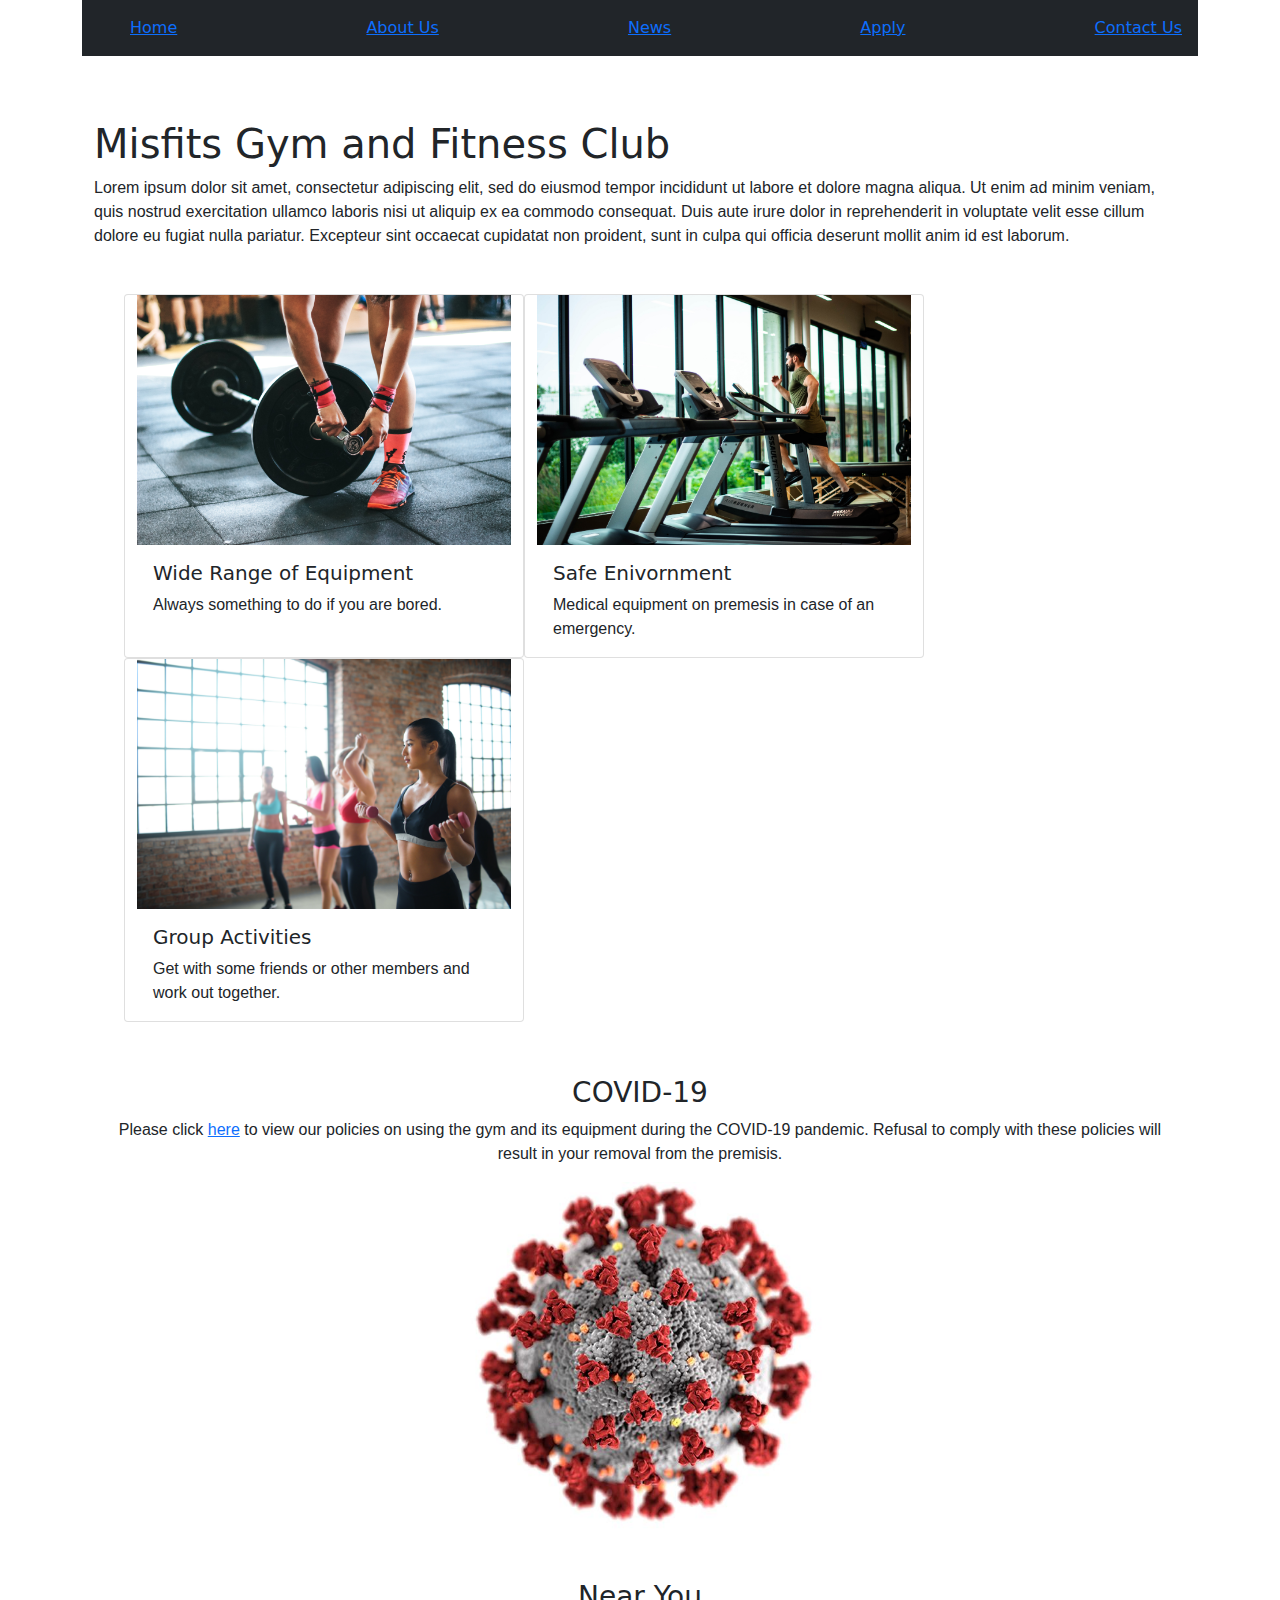
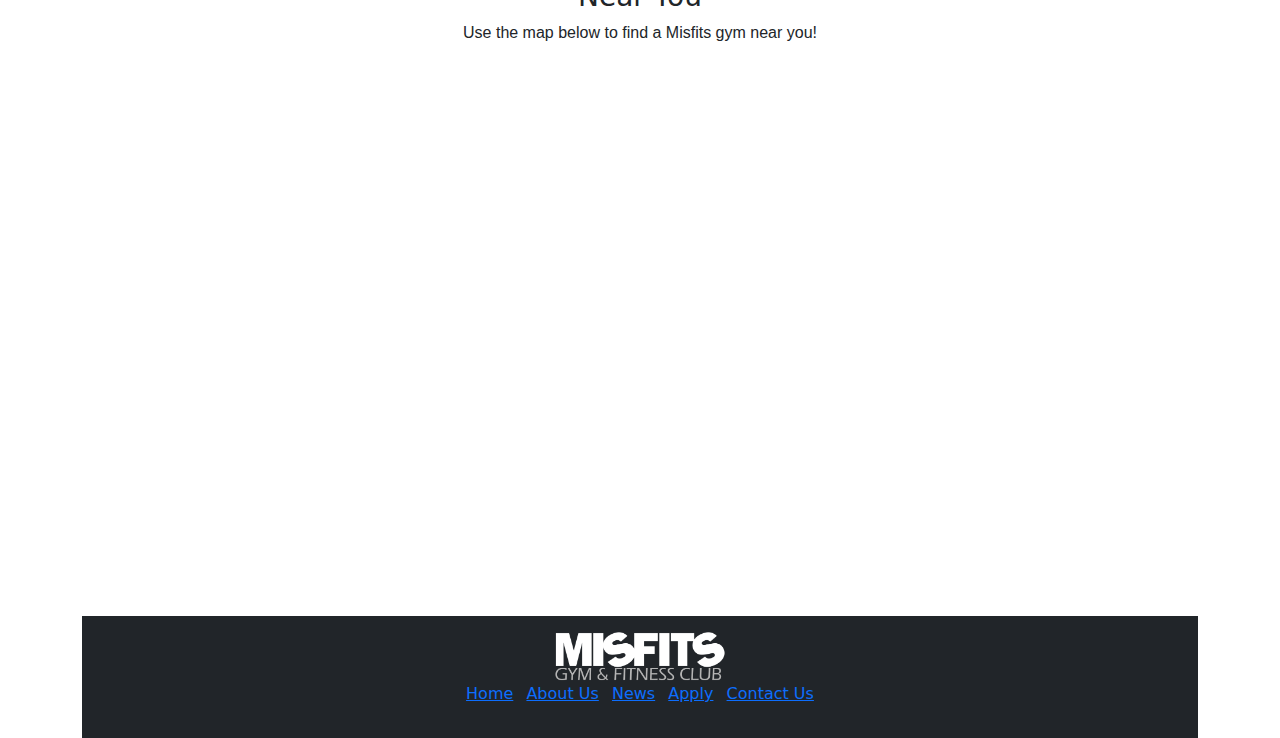
<file: index.html>
<!DOCTYPE html>
 <html lang="en">

 <head>
     <meta charset="UTF-8">
     <link rel="stylesheet" href="./css/bootstrap.css">
     <link rel="stylesheet" href="css/main.css">
     <title>Misfits Gym</title>
 </head>

 <body>
     <div class="container">
         <nav>
             <ul class="navbar navbar-dark bg-dark">
                 <li class="nav-link"><a href="index.html">Home</a></li>
                 <li class="nav-link"><a href="aboutus.html">About Us</a></li>
                 <li class="nav-link"><a href="news.html">News</a></li>
                 <li class="nav-link"><a href="apply.html">Apply</a></li>
                 <li class="nav-link"><a href="contact.html">Contact Us</a></li>
             </ul>
         </nav>
     </div>

     <div class="container">
         <main>
             <br>
             <br>
             <div class="container">
                 <h1>Misfits Gym and Fitness Club</h1>
                 <p>Lorem ipsum dolor sit amet, consectetur adipiscing elit, sed do eiusmod tempor incididunt ut labore
                     et dolore magna aliqua. Ut enim ad minim veniam, quis nostrud exercitation ullamco laboris nisi ut
                     aliquip ex ea commodo consequat. Duis aute irure dolor in reprehenderit in voluptate velit esse
                     cillum dolore eu fugiat nulla pariatur. Excepteur sint occaecat cupidatat non proident, sunt in
                     culpa qui officia deserunt mollit anim id est laborum.</p>

                 <div class="container">
                     <div class="row" style="padding: 30px">

                         <div class="card" style="width: 25rem;">
                             <img src="images/weights.jpg" alt="Sorting out weights" height="250px" width="auto">
                             <div class="card-body">
                                 <h5 class="card-title">Wide Range of Equipment</h5>
                                 <p class="card-text">Always something to do if you are bored.</p>
                             </div>
                         </div>

                         <div class="card" style="width: 25rem;">
                             <img src="images/treadmill.jpg" alt="Running on the treadmill" height="250px" width="auto">
                             <div class="card-body">
                                 <h5 class="card-title">Safe Enivornment</h5>
                                 <p class="card-text">Medical equipment on premesis in case of an emergency.</p>
                             </div>
                         </div>

                         <div class="card" style="width: 25rem;">
                             <img src="images/group-activities.jpg" alt="Group activities" height="250px" width="auto">
                             <div class="card-body">
                                 <h5 class="card-title">Group Activities</h5>
                                 <p class="card-text">Get with some friends or other members and work out together.</p>
                             </div>
                         </div>
                     </div>

                     <br>
                     <div class="container" style="text-align: center">
                         <h3>COVID-19</h3>
                         <p>Please click <a href="#">here</a> to view our policies on using the gym and its equipment
                             during the COVID-19 pandemic. Refusal to comply with these policies will result in your
                             removal from the premisis.</p>
                         <img src="images/covid.jpg" alt="COVID-19 Policies" height="350px" width="auto">
                     </div>
                 </div>

                 <br>
                 <br>
                 <div class="container" style="text-align: center">
                     <h3>Near You</h3>
                     <p>Use the map below to find a Misfits gym near you!</p>
                     <iframe
                         src="https://www.google.com/maps/embed?pb=!1m14!1m12!1m3!1d6999.931340184938!2d-3.8079031758449204!3d51.662592578898696!2m3!1f0!2f0!3f0!3m2!1i1024!2i768!4f13.1!5e0!3m2!1sen!2suk!4v1614106416415!5m2!1sen!2suk"
                         width="1000" height="500" style="border:0;" allowfullscreen="" loading="lazy"></iframe>
                 </div>
             </div>
         </main>

         <br>
         <br>
         <footer class="footer mt-auto py-3 bg-dark">
             <div class="container" style="text-align: center">
                 <img src="images/Misfits-Logo-Cropped-White.png" alt="Misfits Logo" height="50px" width="auto">
                 <ul class="list-inline">
                     <li class="list-inline-item"><a href="index.html">Home</a></li>
                     <li class="list-inline-item"><a href="aboutus.html">About Us</a></li>
                     <li class="list-inline-item"><a href="news.html">News</a></li>
                     <li class="list-inline-item"><a href="apply.html">Apply</a></li>
                     <li class="list-inline-item"><a href="contact.html">Contact Us</a></li>
                 </ul>
             </div>
         </footer>

     </div>
 </body>

 </html>
</file>
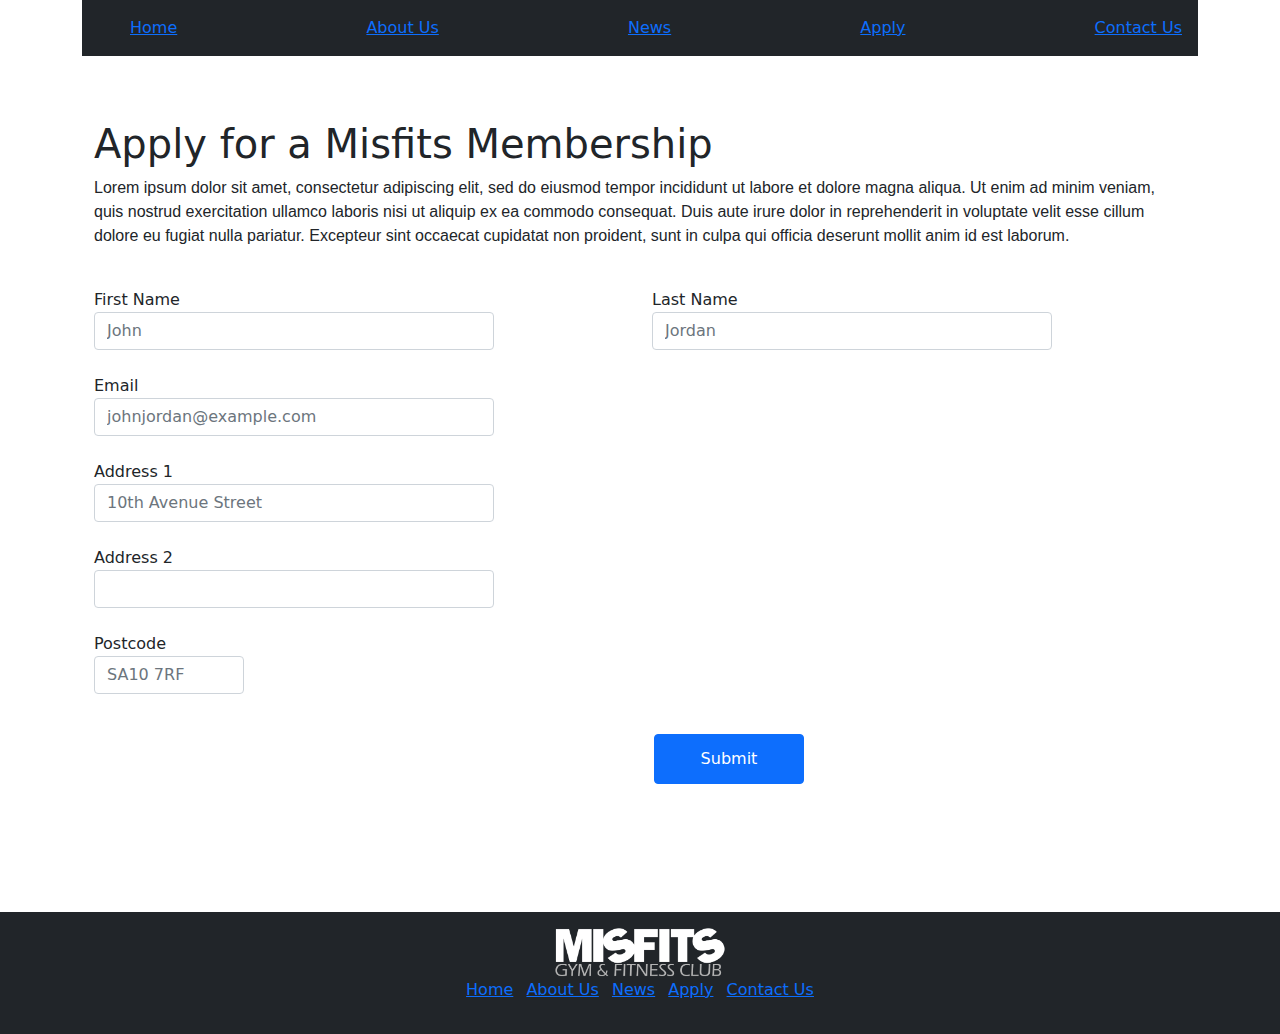
<file: apply.html>
<!DOCTYPE html>
 <html lang="en">

 <head>
     <meta charset="UTF-8">
     <link rel="stylesheet" href="css/bootstrap.css">
     <link rel="stylesheet" href="css/main.css">
     <title>Misfits Gym</title>
 </head>

 <body>
     <div class="container">
         <nav>
             <ul class="navbar navbar-dark bg-dark">
                 <li class="nav-link"><a href="index.html">Home</a></li>
                 <li class="nav-link"><a href="aboutus.html">About Us</a></li>
                 <li class="nav-link"><a href="news.html">News</a></li>
                 <li class="nav-link"><a href="apply.html">Apply</a></li>
                 <li class="nav-link"><a href="contact.html">Contact Us</a></li>
             </ul>
         </nav>
     </div>

     <div class="container">
         <main>
             <br>
             <br>
             <div class="container">
                 <h1>Apply for a Misfits Membership</h1>
                 <p>Lorem ipsum dolor sit amet, consectetur adipiscing elit, sed do eiusmod tempor incididunt ut labore
                     et dolore magna aliqua. Ut enim ad minim veniam, quis nostrud exercitation ullamco laboris nisi ut
                     aliquip ex ea commodo consequat. Duis aute irure dolor in reprehenderit in voluptate velit esse
                     cillum dolore eu fugiat nulla pariatur. Excepteur sint occaecat cupidatat non proident, sunt in
                     culpa qui officia deserunt mollit anim id est laborum.</p>
                 <br>
                 <div class="input-group">
                     <form action="input">
                         <div class="row">
                             <div class="col">
                                 <label for="firstName">First Name</label>
                                 <input type="text" class="form-control" placeholder="John" required
                                     style="width: 400px;">
                                 <div class="invalid-feedback">
                                     Please enter a valid first name.
                                 </div>
                             </div>
                             <div class="col">
                                 <label for="lastName">Last Name</label>
                                 <input type="text" class="form-control" placeholder="Jordan" required
                                     style="width: 400px;">
                                 <div class="invalid-feedback">
                                     Please enter a valid surname.
                                 </div>
                             </div>
                             <br>
                             <div>
                                 <br>
                                 <label for="email">Email</label>
                                 <input type="email" class="form-control" placeholder="johnjordan@example.com" required
                                     style="width: 400px;">
                                 <div class="invalid-feedback">
                                     Please enter a valid email.
                                 </div>
                             </div>
                             <br>
                             <div>
                                 <br>
                                 <label for="address1">Address 1</label>
                                 <input type="text" class="form-control" placeholder="10th Avenue Street" required
                                     style="width: 400px;">
                                 <br>
                                 <label for="address2">Address 2</label>
                                 <input type="text" class="form-control" style="width: 400px;">
                             </div>
                             <br>
                             <div class="col">
                                 <br>
                                 <label for="postcode">Postcode</label>
                                 <input type="text" class="form-control" placeholder="SA10 7RF" style="width: 150px;">
                             </div>
                         </div>
                     </form>
                 </div>

                 <ul class="submit" style="list-style: none;">
                     <li><input type="submit" class="btn btn-primary" style="width: 150px; height: 50px;"></li>
                 </ul>
             </div>
         </main>
     </div>
     
     <br>
     <br>
     <footer class="footer mt-auto py-3 bg-dark">
         <div class="container" style="text-align: center">
             <img src="images/Misfits-Logo-Cropped-White.png" alt="Misfits Logo" height="50px" width="auto">
             <ul class="list-inline">
                 <li class="list-inline-item"><a href="index.html">Home</a></li>
                 <li class="list-inline-item"><a href="aboutus.html">About Us</a></li>
                 <li class="list-inline-item"><a href="news.html">News</a></li>
                 <li class="list-inline-item"><a href="apply.html">Apply</a></li>
                 <li class="list-inline-item"><a href="contact.html">Contact Us</a></li>
             </ul>
         </div>
     </footer>

 </body>

 </html>
</file>
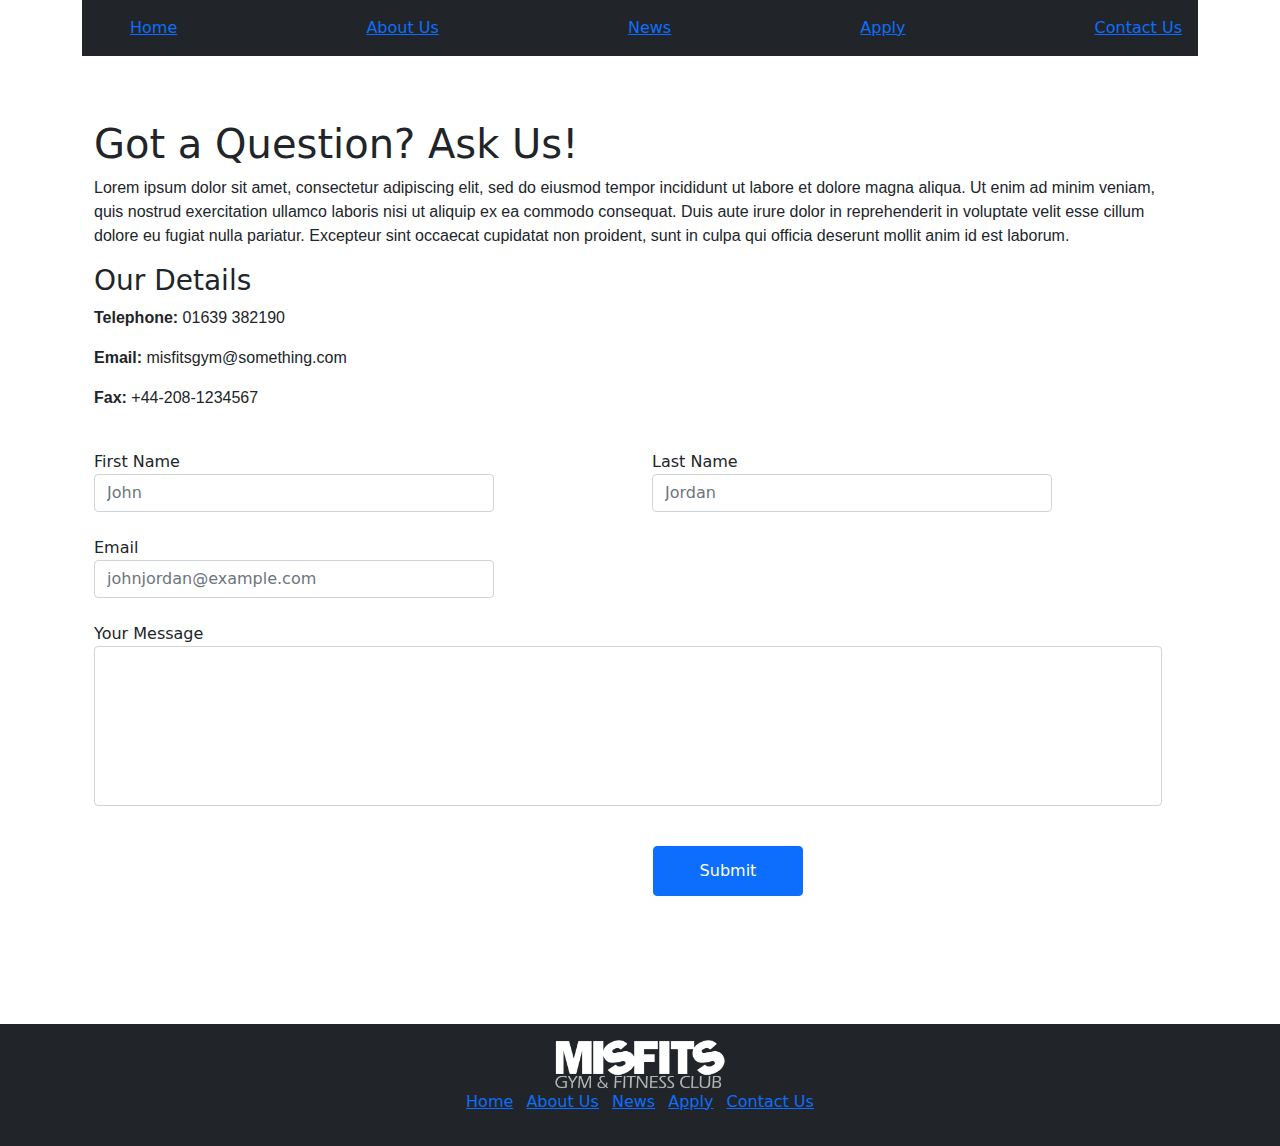
<file: contact.html>
<!DOCTYPE html>
 <html lang="en">

 <head>
     <meta charset="UTF-8">
     <link rel="stylesheet" href="css/bootstrap.css">
     <link rel="stylesheet" href="css/main.css">
     <title>Misfits Gym</title>
 </head>

 <body>
     <div class="container">
         <nav>
             <ul class="navbar navbar-dark bg-dark">
                 <li class="nav-link"><a href="index.html">Home</a></li>
                 <li class="nav-link"><a href="aboutus.html">About Us</a></li>
                 <li class="nav-link"><a href="news.html">News</a></li>
                 <li class="nav-link"><a href="apply.html">Apply</a></li>
                 <li class="nav-link"><a href="contact.html">Contact Us</a></li>
             </ul>
         </nav>
     </div>

     <div class="container">
         <main>
             <br>
             <br>
             <div class="container">
                 <h1>Got a Question? Ask Us!</h1>
                 <p>Lorem ipsum dolor sit amet, consectetur adipiscing elit, sed do eiusmod tempor incididunt ut labore
                     et dolore magna aliqua. Ut enim ad minim veniam, quis nostrud exercitation ullamco laboris nisi ut
                     aliquip ex ea commodo consequat. Duis aute irure dolor in reprehenderit in voluptate velit esse
                     cillum dolore eu fugiat nulla pariatur. Excepteur sint occaecat cupidatat non proident, sunt in
                     culpa qui officia deserunt mollit anim id est laborum.</p>

                 <div>
                     <h3>Our Details</h3>
                     <p><b>Telephone:</b> 01639 382190</p>
                     <p><b>Email:</b> misfitsgym@something.com</p>
                     <p><b>Fax:</b> +44-208-1234567</p>

                     <br>
                     <div class="input-group">
                         <form action="input">
                             <div class="row">
                                 <div class="col">
                                     <label for="firstName">First Name</label>
                                     <input type="text" class="form-control" placeholder="John" required
                                         style="width: 400px;">
                                     <div class="invalid-feedback">
                                         Please enter a valid first name.
                                     </div>
                                 </div>
                                 <div class="col">
                                     <label for="lastName">Last Name</label>
                                     <input type="text" class="form-control" placeholder="Jordan" required
                                         style="width: 400px;">
                                     <div class="invalid-feedback">
                                         Please enter a valid surname.
                                     </div>
                                 </div>

                                 <div class="row">
                                     <div class="col">
                                         <br>
                                         <label for="email">Email</label>
                                         <input type="email" class="form-control" placeholder="johnjordan@example.com"
                                             required style="width: 400px;">
                                         <div class="invalid-feedback">
                                             Please enter a valid email.
                                         </div>
                                     </div>
                                 </div>

                                 <div class="row">
                                     <div class="col">
                                         <br>
                                         <label for="message">Your Message</label>
                                         <input type="text" class="form-control" required style="height: 10rem">
                                         <div class="invalid-feedback">
                                             Please enter a valid message.
                                         </div>
                                     </div>
                                 </div>

                             </div>
                         </form>

                         <ul class="submit" style="list-style: none;">
                             <li><input type="submit" class="btn btn-primary" style="width: 150px; height: 50px;"></li>
                         </ul>

                     </div>
                 </div>
             </div>
         </main>
     </div>

     <br>
     <br>
     <footer class="footer mt-auto py-3 bg-dark">
         <div class="container" style="text-align: center">
             <img src="images/Misfits-Logo-Cropped-White.png" alt="Misfits Logo" height="50px" width="auto">
             <ul class="list-inline">
                 <li class="list-inline-item"><a href="index.html">Home</a></li>
                 <li class="list-inline-item"><a href="aboutus.html">About Us</a></li>
                 <li class="list-inline-item"><a href="news.html">News</a></li>
                 <li class="list-inline-item"><a href="apply.html">Apply</a></li>
                 <li class="list-inline-item"><a href="contact.html">Contact Us</a></li>
             </ul>
         </div>
     </footer>
 </body>

 </html>
</file>
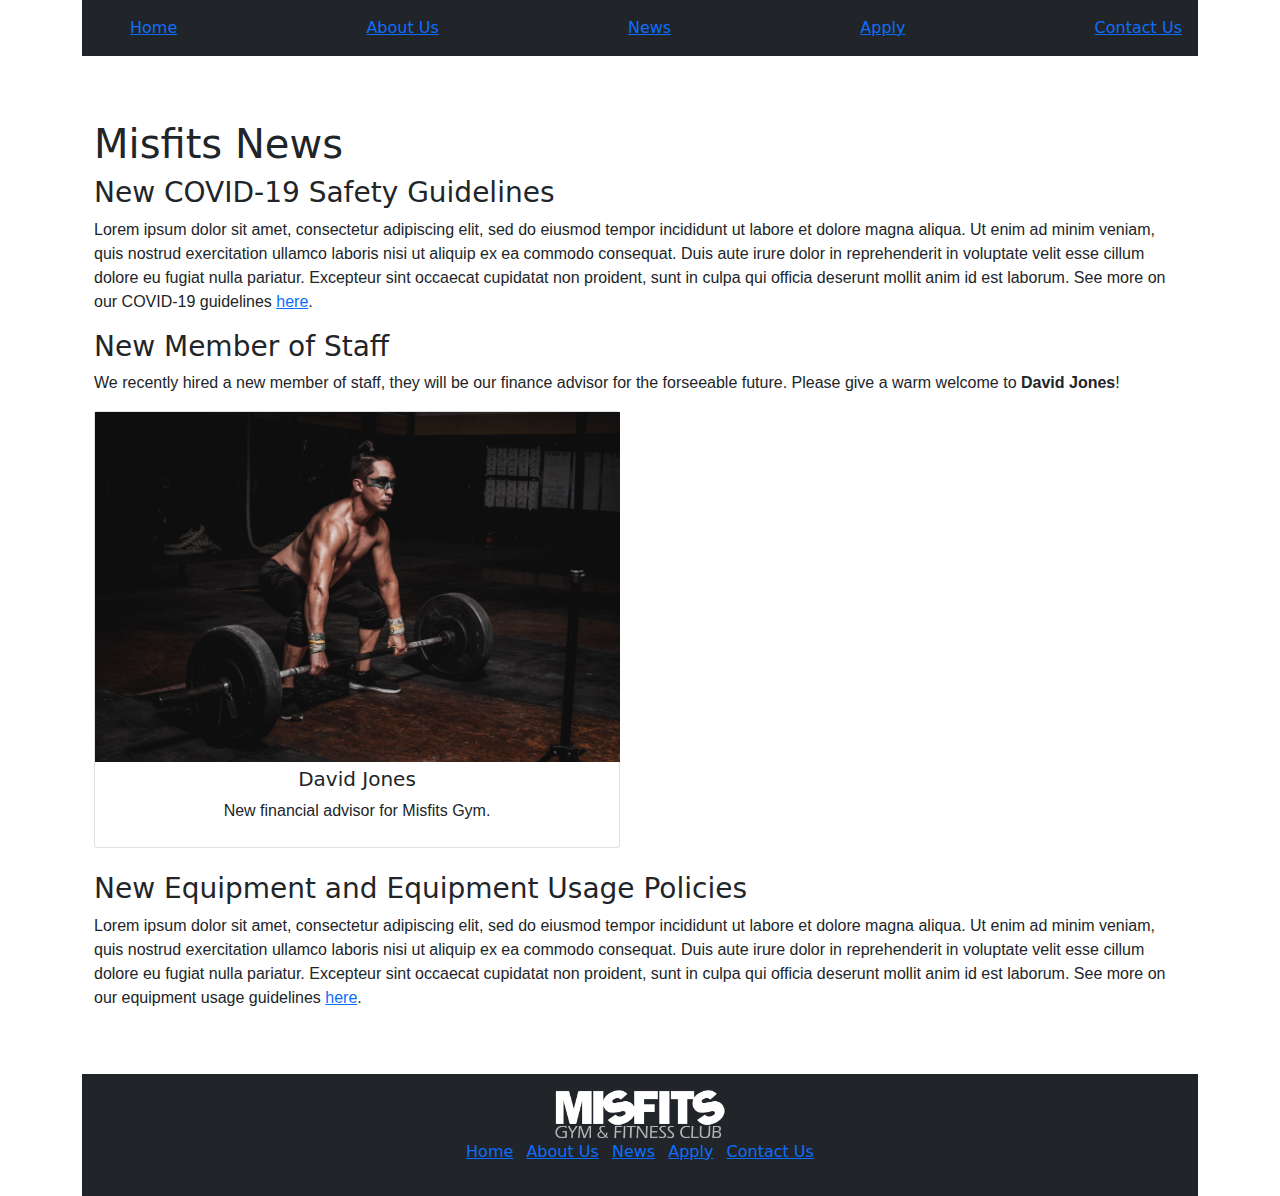
<file: news.html>
<!DOCTYPE html>
 <html lang="en">

 <head>
     <meta charset="UTF-8">
     <link rel="stylesheet" href="./css/bootstrap.css">
     <link rel="stylesheet" href="css/main.css">
     <title>Misfits Gym</title>
 </head>

 <body>
     <div class="container">
         <nav>
             <ul class="navbar navbar-dark bg-dark">
                 <li class="nav-link"><a href="index.html">Home</a></li>
                 <li class="nav-link"><a href="aboutus.html">About Us</a></li>
                 <li class="nav-link"><a href="news.html">News</a></li>
                 <li class="nav-link"><a href="apply.html">Apply</a></li>
                 <li class="nav-link"><a href="contact.html">Contact Us</a></li>
             </ul>
         </nav>
     </div>

     <div class="container">
         <main>
             <br>
             <br>
             <div class="container">
                 <h1>Misfits News</h1>
                 <h3>New COVID-19 Safety Guidelines</h3>
                 <p>Lorem ipsum dolor sit amet, consectetur adipiscing elit, sed do eiusmod tempor incididunt ut labore
                     et
                     dolore magna aliqua. Ut enim ad minim veniam, quis nostrud exercitation ullamco laboris nisi ut
                     aliquip
                     ex ea commodo consequat. Duis aute irure dolor in reprehenderit in voluptate velit esse cillum
                     dolore
                     eu fugiat nulla pariatur. Excepteur sint occaecat cupidatat non proident, sunt in culpa qui officia
                     deserunt mollit anim id est laborum. See more on our COVID-19 guidelines <a href="#">here</a>.</p>

                 <h3>New Member of Staff</h3>
                 <p>We recently hired a new member of staff, they will be our finance advisor for the forseeable future.
                     Please give a warm welcome to <b>David Jones</b>!</p>
                 <div class="card" style="width: 526px">
                     <img src="images/deadlift.jpg" alt="David Jones" height="350px" width="525px">
                     <div class="card-title" style="text-align: center; padding-top: 5px;">
                         <h5 class="card-title">David Jones</h5>
                         <p>New financial advisor for Misfits Gym.</p>
                     </div>
                 </div>

                 <br>
                 <h3>New Equipment and Equipment Usage Policies</h3>
                 <p>Lorem ipsum dolor sit amet, consectetur adipiscing elit, sed do eiusmod tempor incididunt ut labore
                     et
                     dolore magna aliqua. Ut enim ad minim veniam, quis nostrud exercitation ullamco laboris nisi ut
                     aliquip
                     ex ea commodo consequat. Duis aute irure dolor in reprehenderit in voluptate velit esse cillum
                     dolore
                     eu fugiat nulla pariatur. Excepteur sint occaecat cupidatat non proident, sunt in culpa qui officia
                     deserunt mollit anim id est laborum. See more on our equipment usage guidelines <a
                         href="#">here</a>.
                 </p>
             </div>
         </main>

         <br>
         <br>
         <footer class="footer mt-auto py-3 bg-dark">
             <div class="container" style="text-align: center">
                 <img src="images/Misfits-Logo-Cropped-White.png" alt="Misfits Logo" height="50px" width="auto">
                 <ul class="list-inline">
                     <li class="list-inline-item"><a href="index.html">Home</a></li>
                     <li class="list-inline-item"><a href="aboutus.html">About Us</a></li>
                     <li class="list-inline-item"><a href="news.html">News</a></li>
                     <li class="list-inline-item"><a href="apply.html">Apply</a></li>
                     <li class="list-inline-item"><a href="contact.html">Contact Us</a></li>
                 </ul>
             </div>
         </footer>

     </div>
 </body>

 </html>
</file>
<file: css/main.css>
p {
    font-family: 'arial', sans-serif;
}

button {
    height: 3.5rem;
    width: 10rem;
    align-content: center;
    margin-bottom: 1em;
}

ul.expand {
    display: flex;
    list-style: none;
    margin-bottom: 5em;
    align-content: center;
}
    ul.expand li {
        align-content: center;
        padding-right: 500px;
    }
        ul.submit {
            display: flex;
            cursor: grab;
            list-style: none;
            margin-top: 2.5em;
            margin-bottom: 5em;
            align-content: center;
            padding-left: 560px;
        }
</file>
